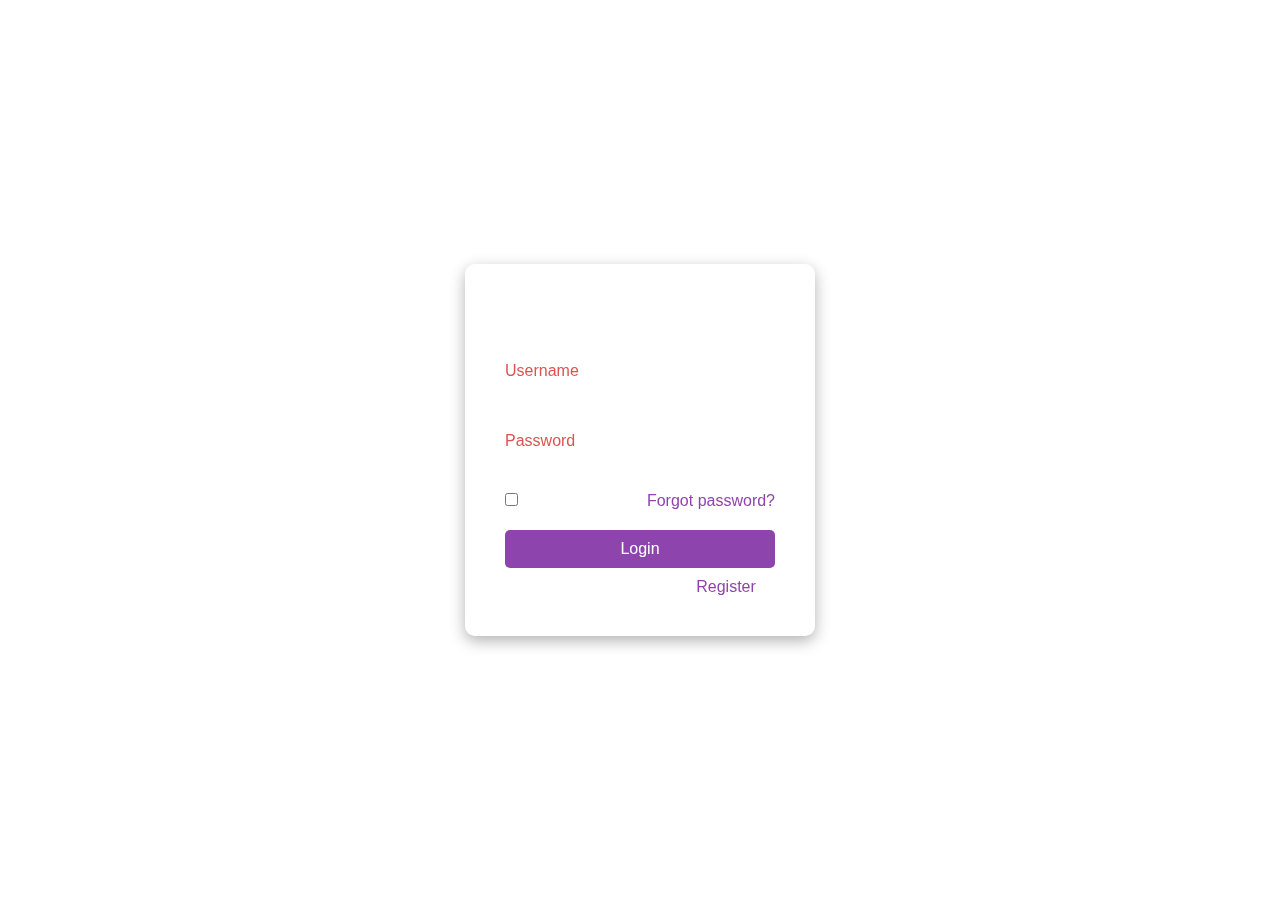
<file: .vscode/index.html>
<!DOCTYPE html>
<html lang="en">
<head>
    <meta charset="UTF-8">
    <meta http-equiv="X-UA-Compatible" content="IE=edge">
    <meta name="viewport" content="width=device-width, initial-scale=1.0">
    <title>Login Form</title>
    <link rel="stylesheet" href="style.css">
</head>
<body>
    <div class="container">
        <div class="login-box">
            <h2>Login</h2>
            <form>
                <div class="input-box">
                    <input type="text" required>
                    <label>Username</label>
                </div>
                <div class="input-box">
                    <input type="password" required>
                    <label>Password</label>
                </div>
                <div class="options">
                    <div>
                        <input type="checkbox" id="remember-me">
                        <label for="remember-me">Remember me</label>
                    </div>
                    <a href="#">Forgot password?</a>
                </div>
                <button type="submit">Login</button>
                <p>Don't have an account? <a href="#">Register</a></p>
            </form>
        </div>
    </div>
</body>
</html>
</file>
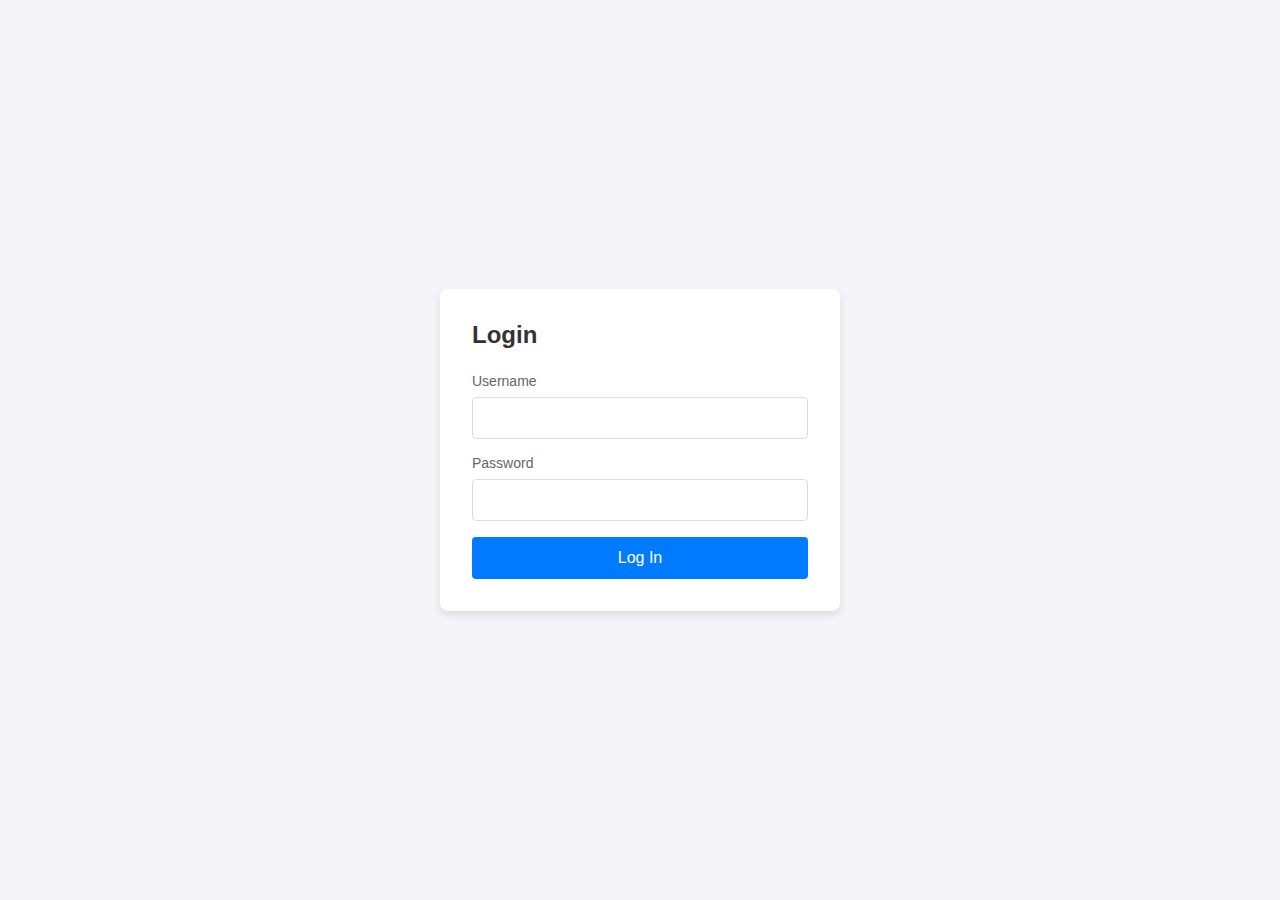
<file: nir.html>
<!DOCTYPE html>
<html lang="en">
<head>
    <meta charset="UTF-8">
    <meta name="viewport" content="width=device-width, initial-scale=1.0">
    <title>Document</title>
    <link rel="stylesheet" href="nir.css"
</head>
<body>
    <div class="container">
        <div class="login-form">
            <h2>Login</h2>
            <form action="#" method="post">
                <div class="input-group">
                    <label for="username">Username</label>
                    <input type="text" id="username" name="username" required>
                </div>
                <div class="input-group">
                    <label for="password">Password</label>
                    <input type="password" id="password" name="password" required>
                </div>
                <button type="submit">Log In</button>
    
</body>
</html>
</file>
<file: .vscode/style.css>
* {
    margin: 0;
    padding: 0;
    box-sizing: border-box;
    font-family: Arial, sans-serif;
}

body {
    background: url('https://via.placeholder.com/1920x1080') no-repeat center center/cover; /* Replace with your background image */
    height: 100vh;
    display: flex;
    justify-content: center;
    align-items: center;
}

.container {
    display: flex;
    justify-content: center;
    align-items: center;
    height: 100vh;
}

.login-box {
    background: rgba(255, 255, 255, 0.1);
    border-radius: 10px;
    padding: 40px;
    width: 350px;
    text-align: center;
    box-shadow: 0 5px 15px rgba(0, 0, 0, 0.3);
    backdrop-filter: blur(10px);
}

.login-box h2 {
    margin-bottom: 20px;
    color: #fff;
}

.input-box {
    position: relative;
    margin-bottom: 30px;
}

.input-box input {
    width: 100%;
    padding: 10px;
    background: none;
    border: none;
    border-bottom: 2px solid #fff;
    outline: none;
    color: #fff;
    font-size: 16px;
}

.input-box label {
    position: absolute;
    top: 10px;
    left: 0;
    color: #db5353;
    pointer-events: none;
    transition: 0.5s;
}

.input-box input:focus ~ label,
.input-box input:valid ~ label {
    top: -20px;
    left: 0;
    color: #8e44ad;
    font-size: 12px;
}

.options {
    display: flex;
    justify-content: space-between;
    color: #fff;
    margin-bottom: 20px;
}

button {
    width: 100%;
    padding: 10px;
    background: #8e44ad;
    border: none;
    color: #fff;
    font-size: 16px;
    cursor: pointer;
    border-radius: 5px;
    transition: 0.3s;
}

button:hover {
    background: #732d91;
}

p {
    color: #fff;
    margin-top: 10px;
}

a {
    color: #8e44ad;
    text-decoration: none;
}

a:hover {
    text-decoration: underline;
}
</file>
<file: nir.css>
/* General reset */
* {
    margin: 0;
    padding: 0;
    box-sizing: border-box;
}

body {
    font-family: Arial, sans-serif;
    background-color: #f4f4f9;
    display: flex;
    justify-content: center;
    align-items: center;
    height: 100vh;
}

.container {
    display: flex;
    justify-content: center;
    align-items: center;
    width: 100%;
}

.login-form {
    background: #fff;
    padding: 2rem;
    border-radius: 8px;
    box-shadow: 0 4px 8px rgba(0, 0, 0, 0.1);
    width: 100%;
    max-width: 400px;
}

.login-form h2 {
    margin-bottom: 1.5rem;
    font-size: 1.5rem;
    color: #333;
}

.input-group {
    margin-bottom: 1rem;
}

.input-group label {
    display: block;
    margin-bottom: 0.5rem;
    font-size: 0.875rem;
    color: #666;
}

.input-group input {
    width: 100%;
    padding: 0.75rem;
    border: 1px solid #ddd;
    border-radius: 4px;
    font-size: 0.875rem;
    color: #333;
}

.input-group input:focus {
    border-color: #007bff;
    outline: none;
}

button {
    width: 100%;
    padding: 0.75rem;
    background-color: #007bff;
    color: #fff;
    border: none;
    border-radius: 4px;
    font-size: 1rem;
    cursor: pointer;
    transition: background-color 0.3s ease;
}

button:hover {
    background-color: #0056b3;
}
</file>
